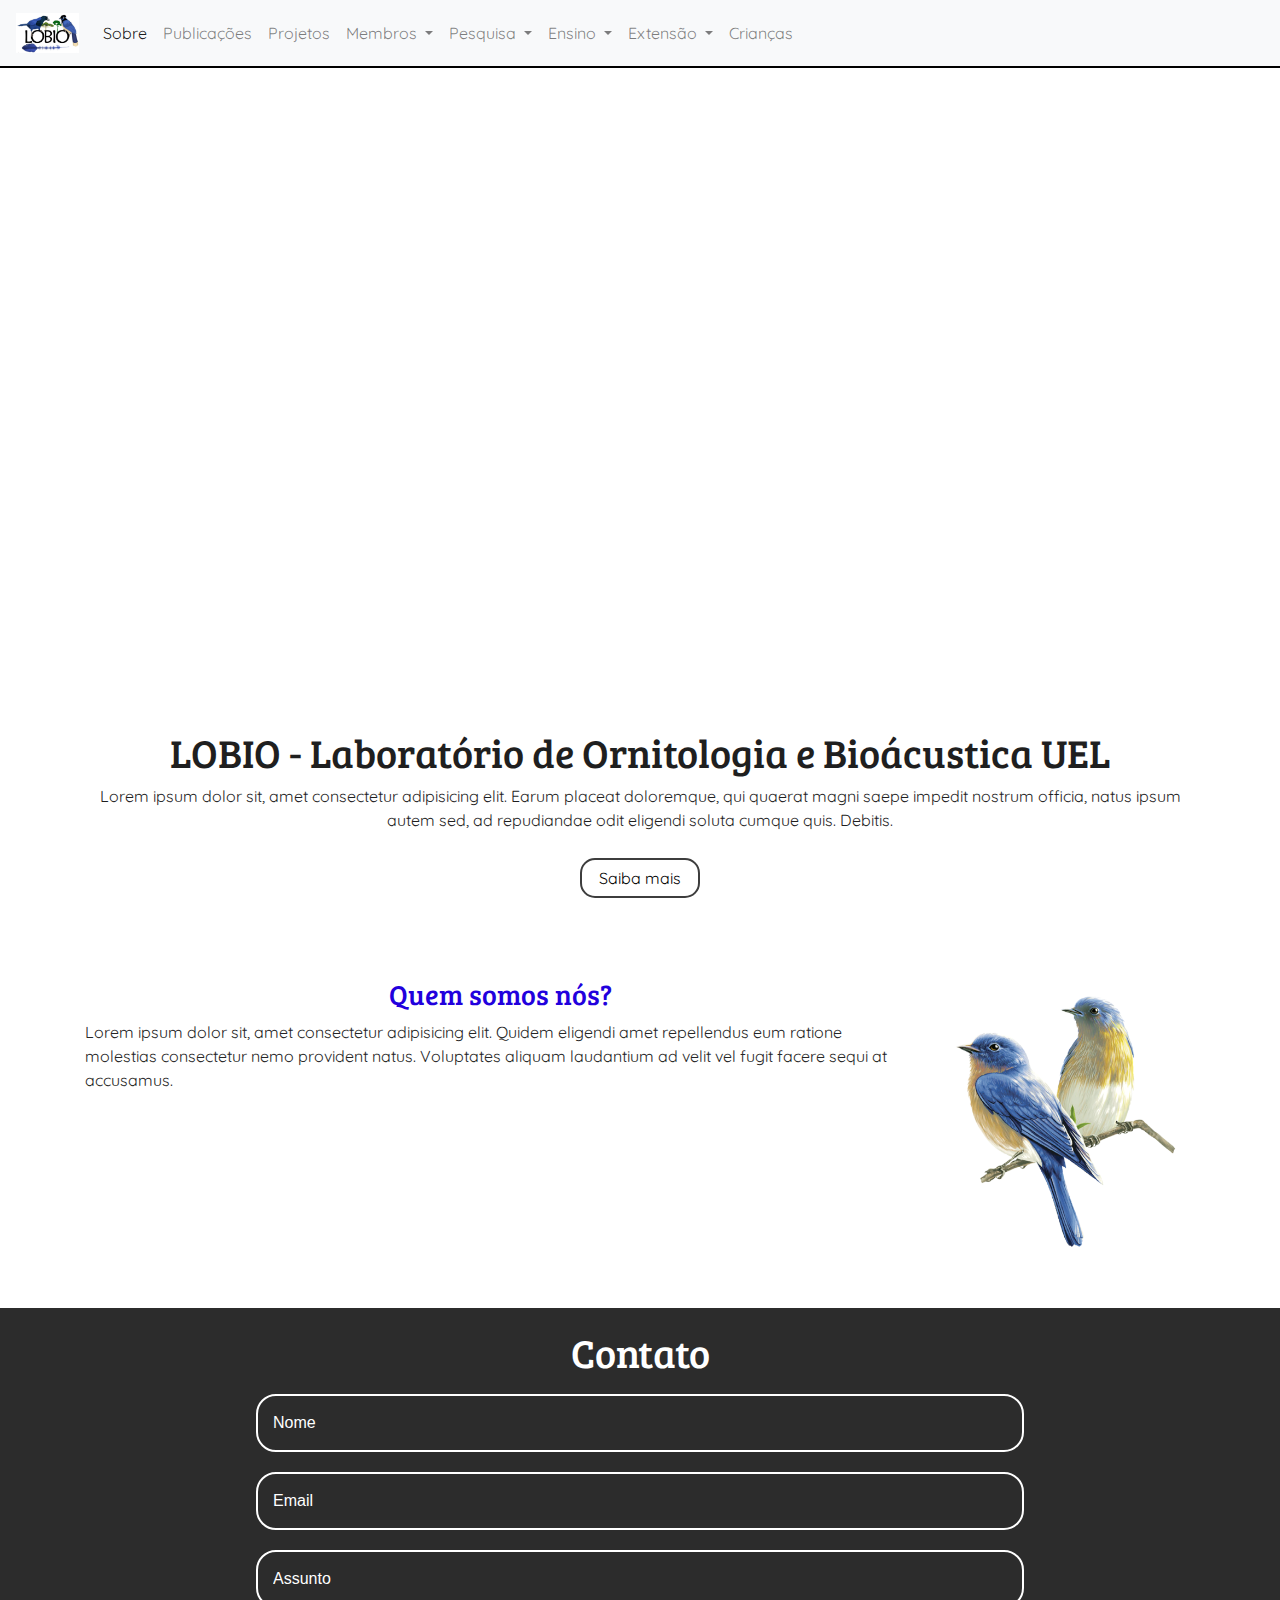
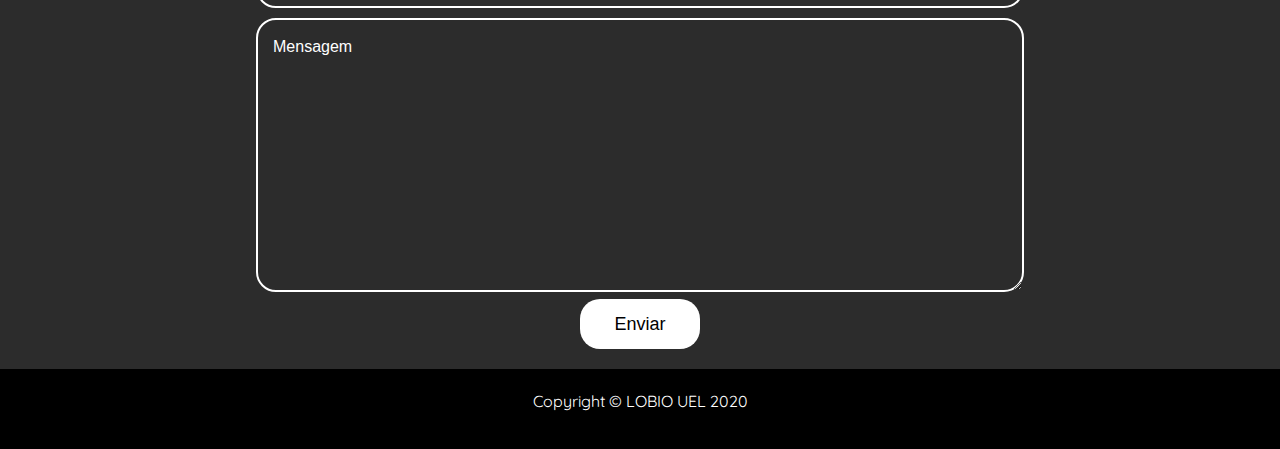
<file: index.html>
<!DOCTYPE html>
<html lang="pt-br">
    <head>
        <meta charset="UTF-8">
        <meta name="viewport" content="width=device-width, initial-scale=1, user-scalable=no">
        <title>LOBIO - Laboratório de Ornitologia e Bioácustica UEL</title>
        <meta name="description" content="">
        <meta name="robots" content="index, follow">
        <meta name="author" content="LOBIO - Laboratório de Ornitologia e Bioácustica UEL">
        <link rel="stylesheet" type="text/css" href="css/style.css">
        <link rel="apple-touch-icon" sizes="180x180" href="assets/images/Logo.png" alt="LOBIO - Laboratório de Ornitologia e Bioácustica UEL">
        <link rel="icon" type="img/png"  href="assets/images/Logo.png" alt="LOBIO - Laboratório de Ornitologia e Bioácustica UEL">
        <link href="https://fonts.googleapis.com/css2?family=Bree+Serif&family=Quicksand:wght@300&display=swap" rel="stylesheet">
        <link rel="stylesheet" href="https://stackpath.bootstrapcdn.com/bootstrap/4.5.2/css/bootstrap.min.css" integrity="sha384-JcKb8q3iqJ61gNV9KGb8thSsNjpSL0n8PARn9HuZOnIxN0hoP+VmmDGMN5t9UJ0Z" crossorigin="anonymous">
    </head>
    <body>
        <nav class="navbar navbar-expand-lg navbar-light bg-light">
            <a class="navbar-brand" href="#"><img src="assets/images/Logo.png"></a>
            <button class="navbar-toggler" type="button" data-toggle="collapse" data-target="#navbarNavDropdown" aria-controls="navbarNavDropdown" aria-expanded="false" aria-label="Toggle navigation">
              <span class="navbar-toggler-icon"></span>
            </button>
            <div class="collapse navbar-collapse" id="navbarNavDropdown">
              <ul class="navbar-nav">

                <li class="nav-item active">
                  <a class="nav-link" href="#">Sobre<span class="sr-only">(current)</span></a>
                </li>

                <li class="nav-item">
                  <a class="nav-link" href="#">Publicações</a>
                </li>

                <li class="nav-item">
                  <a class="nav-link" href="#">Projetos</a>
                </li>

                <li class="nav-item dropdown">
                  <a class="nav-link dropdown-toggle" href="#" id="membro" role="button" data-toggle="dropdown" aria-haspopup="true" aria-expanded="false">
                    Membros
                  </a>
                  <div class="dropdown-menu" aria-labelledby="membro">
                    <a class="dropdown-item" href="#">Alunos</a>
                    <a class="dropdown-item" href="#">Egressos</a>
                    <a class="dropdown-item" href="#">Colaboradores</a>
                  </div>
                </li>

                <li class="nav-item dropdown">
                    <a class="nav-link dropdown-toggle" href="#" id="pesquisaDrop" role="button" data-toggle="dropdown" aria-haspopup="true" aria-expanded="false">
                      Pesquisa
                    </a>
                    <div class="dropdown-menu" aria-labelledby="pesquisaDrop">
                      <a class="dropdown-item" href="#">Bioácustica</a>
                      <a class="dropdown-item" href="#">Diversidade funcional</a>
                      <a class="dropdown-item" href="#">Distribuição espacial</a>
                      <a class="dropdown-item" href="#">Distribuição temporal</a>
                      <a class="dropdown-item" href="#">Métodos de campo</a>
                    </div>
                  </li>

                  <li class="nav-item dropdown">
                    <a class="nav-link dropdown-toggle" href="#" id="ensinoDrop" role="button" data-toggle="dropdown" aria-haspopup="true" aria-expanded="false">
                      Ensino
                    </a>
                    <div class="dropdown-menu" aria-labelledby="ensinoDrop">
                      <a class="dropdown-item" href="#">Graduação</a>
                      <a class="dropdown-item" href="#">Pós-graduação</a>
                    </div>
                  </li>

                  <li class="nav-item dropdown">
                    <a class="nav-link dropdown-toggle" href="#" id="extensaoDrop" role="button" data-toggle="dropdown" aria-haspopup="true" aria-expanded="false">
                      Extensão
                    </a>
                    <div class="dropdown-menu" aria-labelledby="extensaoDrop">
                      <a class="dropdown-item" href="#">Observando aves em casa</a>
                      <a class="dropdown-item" href="#">Observando aves na natureza</a>
                    </div>
                  </li>

                  <li class="nav-item">
                    <a class="nav-link" href="#">Crianças</a>
                  </li>

              </ul>
            </div>
          </nav>

        <section id="bandeira">
            <div class="container">
                <div class="box">
                    <h1>LOBIO - Laboratório de Ornitologia e Bioácustica UEL</h1>
                    <p>Lorem ipsum dolor sit, amet consectetur adipisicing elit. Earum placeat doloremque, qui quaerat magni saepe impedit nostrum officia, natus ipsum autem sed, ad repudiandae odit eligendi soluta cumque quis. Debitis.</p>
                    <div id="contact"></div>
                    <a href="#"><button class="btn-band">Saiba mais</button></a>
                </div>
            </div>
        </section>

        <section id="aboutIndex">
          <div class="container">
            <div class="textoAboutIndex">
              <h3>Quem somos nós?</h3>
              <p>Lorem ipsum dolor sit, amet consectetur adipisicing elit. Quidem eligendi amet repellendus eum ratione molestias consectetur nemo provident natus. Voluptates aliquam laudantium ad velit vel fugit facere sequi at accusamus.</p>
            </div>

            <div class="imgAboutIndex">
              <img src="assets/images/Dupla-Pássaros-PNG-1019x1024.png" alt="Passaros">
            </div>
          </div>
        </section>

        <section id="contato">
                <div class="contato">
                    <h1>Contato</h1>
                    <form action="" method="POST">
                        <div class="inputContato">
                            <input type="text" class="" placeholder="Nome">
                        </div>
                        <div class="inputContato">
                            <input type="text" class="" placeholder="Email">
                        </div>
                        <div class="inputContato">
                            <input type="text" class="" placeholder="Assunto">
                        </div>
                        <div class="inputContato">
                            <textarea name="Mensagem" id="" cols="30" rows="10" placeholder="Mensagem"></textarea>
                        </div>
                        <button class="btnContato">Enviar</button>
                    </form>
                </div>
        </section>
        <footer>
            <section id="rodape">
                <p>Copyright © LOBIO UEL 2020</p>
            </section>
            <script src="https://code.jquery.com/jquery-3.5.1.slim.min.js" integrity="sha384-DfXdz2htPH0lsSSs5nCTpuj/zy4C+OGpamoFVy38MVBnE+IbbVYUew+OrCXaRkfj" crossorigin="anonymous"></script>
<script src="https://cdn.jsdelivr.net/npm/popper.js@1.16.1/dist/umd/popper.min.js" integrity="sha384-9/reFTGAW83EW2RDu2S0VKaIzap3H66lZH81PoYlFhbGU+6BZp6G7niu735Sk7lN" crossorigin="anonymous"></script>
<script src="https://stackpath.bootstrapcdn.com/bootstrap/4.5.2/js/bootstrap.min.js" integrity="sha384-B4gt1jrGC7Jh4AgTPSdUtOBvfO8shuf57BaghqFfPlYxofvL8/KUEfYiJOMMV+rV" crossorigin="anonymous"></script>  
        </footer>
    </body>
</html>
</file>
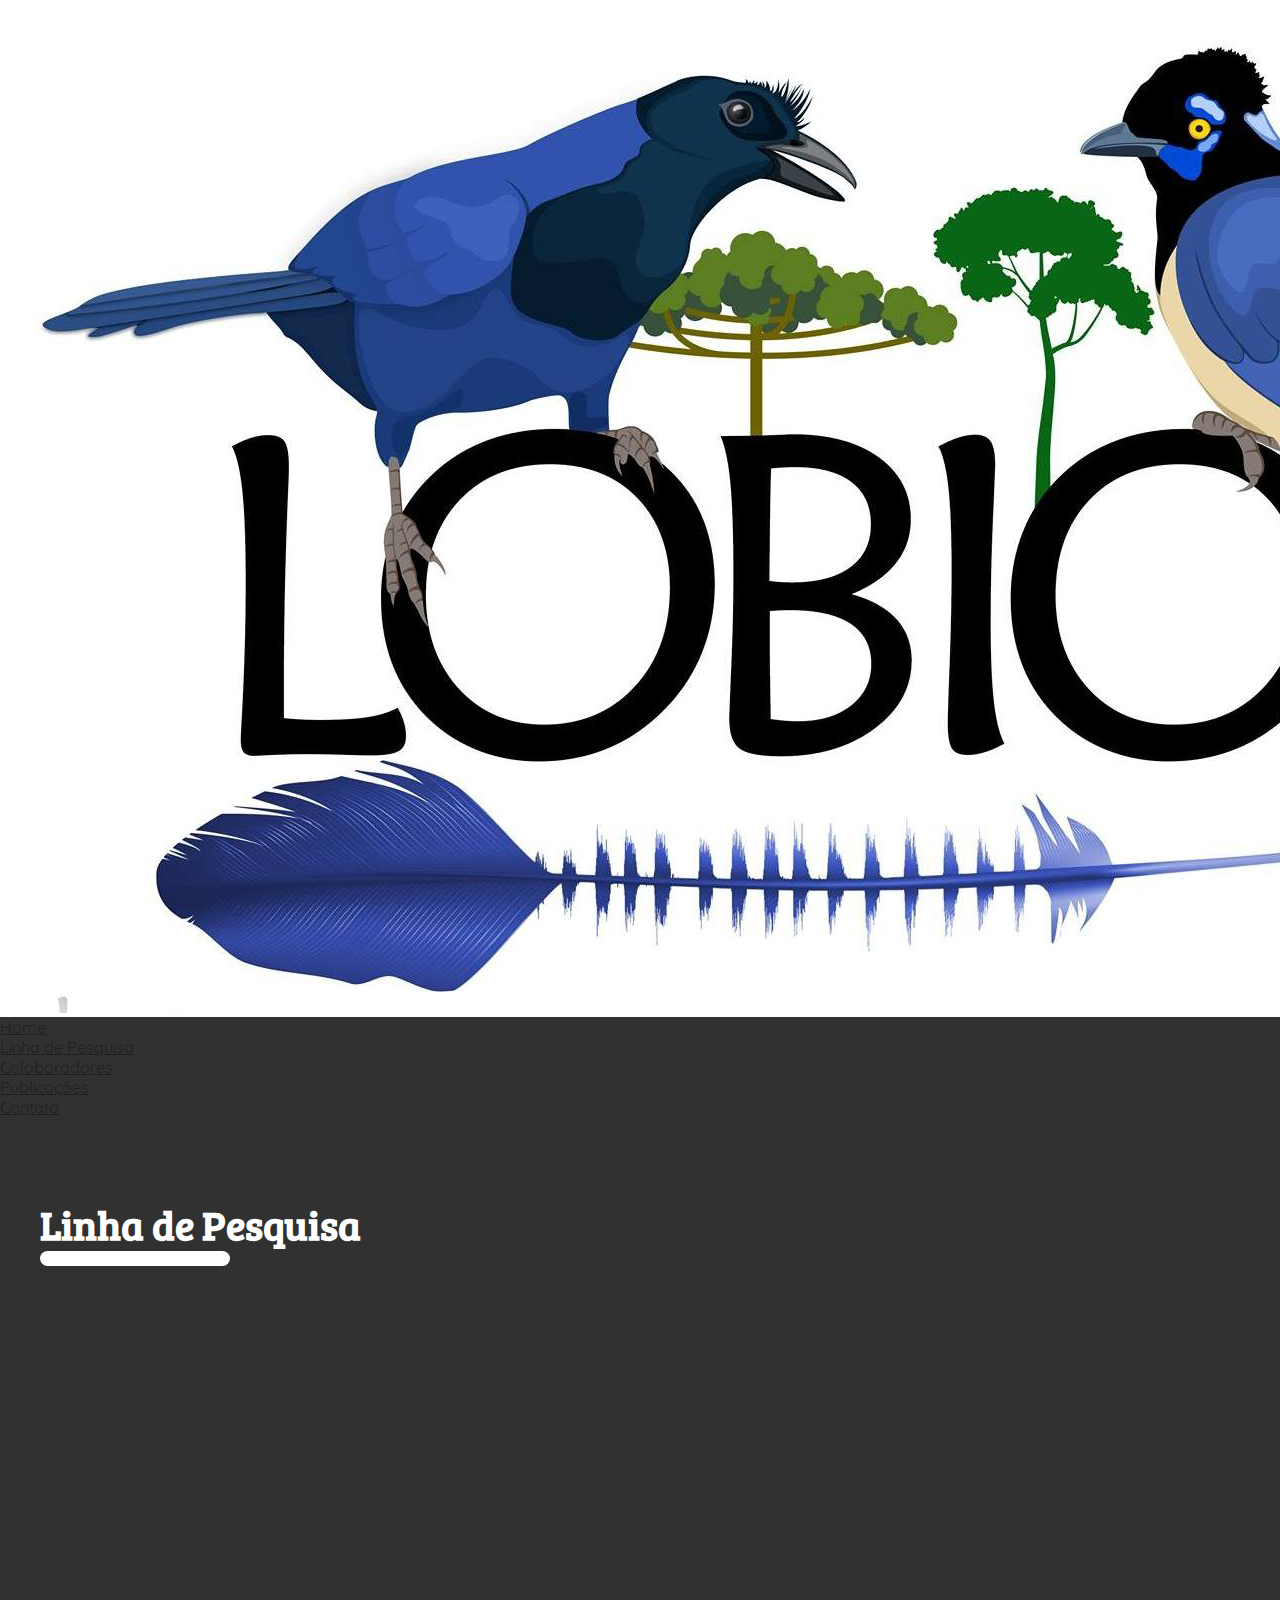
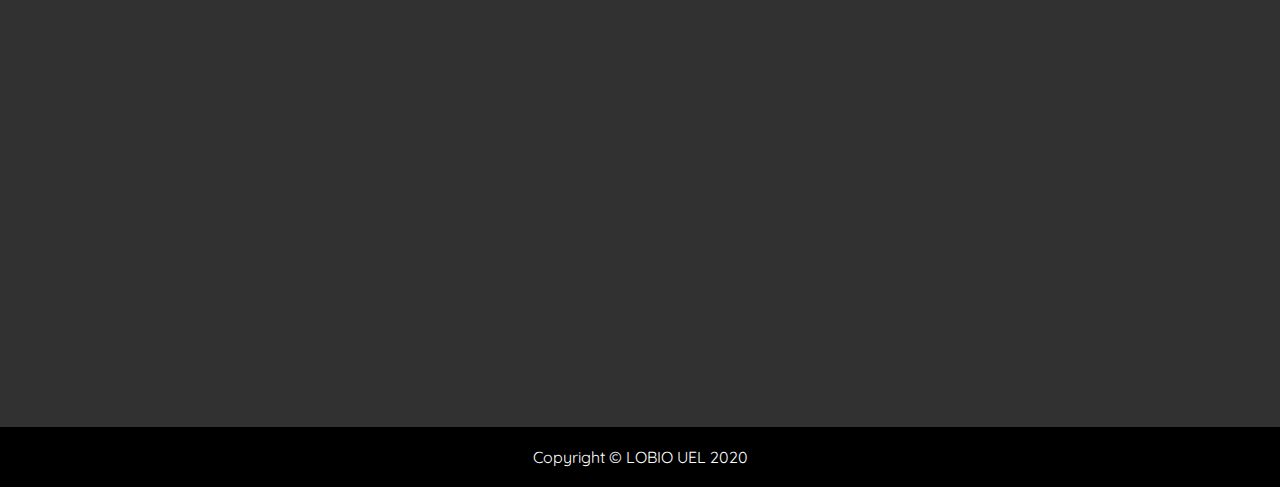
<file: about.html>
<!DOCTYPE html>
<html lang="pt-br">
    <head>
        <meta charset="UTF-8">
        <meta name="viewport" content="width=device-width, initial-scale=1, user-scalable=no">
        <title>Publicações | LOBIO - Laboratório de Ornitologia e Bioácustica UEL</title>
        <meta name="description" content="">
        <meta name="robots" content="index, follow">
        <meta name="author" content="LOBIO - Laboratório de Ornitologia e Bioácustica UEL">
        <link rel="stylesheet" type="text/css" href="css/style.css">
        <link rel="apple-touch-icon" sizes="180x180" href="assets/images/Logo.png" alt="LOBIO - Laboratório de Ornitologia e Bioácustica UEL">
        <link rel="icon" type="img/png"  href="assets/images/Logo.png" alt="LOBIO - Laboratório de Ornitologia e Bioácustica UEL">
        <link href="https://fonts.googleapis.com/css2?family=Bree+Serif&family=Quicksand:wght@300&display=swap" rel="stylesheet">
    </head>
    <body>

        <div class="menu">
            
        </div>
        <nav>
            <a href="#"><img src="assets/images/Logo.png"></a>
            <ul>
               <li><a href="index.html">Home</a></li>
               <li><a href="linha.html">Linha de Pesquisa</a></li>
               <li><a href="equipe.html" target="_blank">Colaboradores</a></li>
               <li><a href="materiais.html">Publicações</a></li>
               <li><a href="index.html#contact">Contato</a></li>
            </ul>
        </nav>
        <section id="LinhaDePesquisa">
            <div class="containerMateriais">
                <h1>Linha de Pesquisa</h1>
                <div class="barra" style="width:190px;"></div>

        </section>
        
        <footer>
            <section id="rodape">
                <p>Copyright © LOBIO UEL 2020</p>
            </section>
        </footer>
    </body>
</html>
</file>
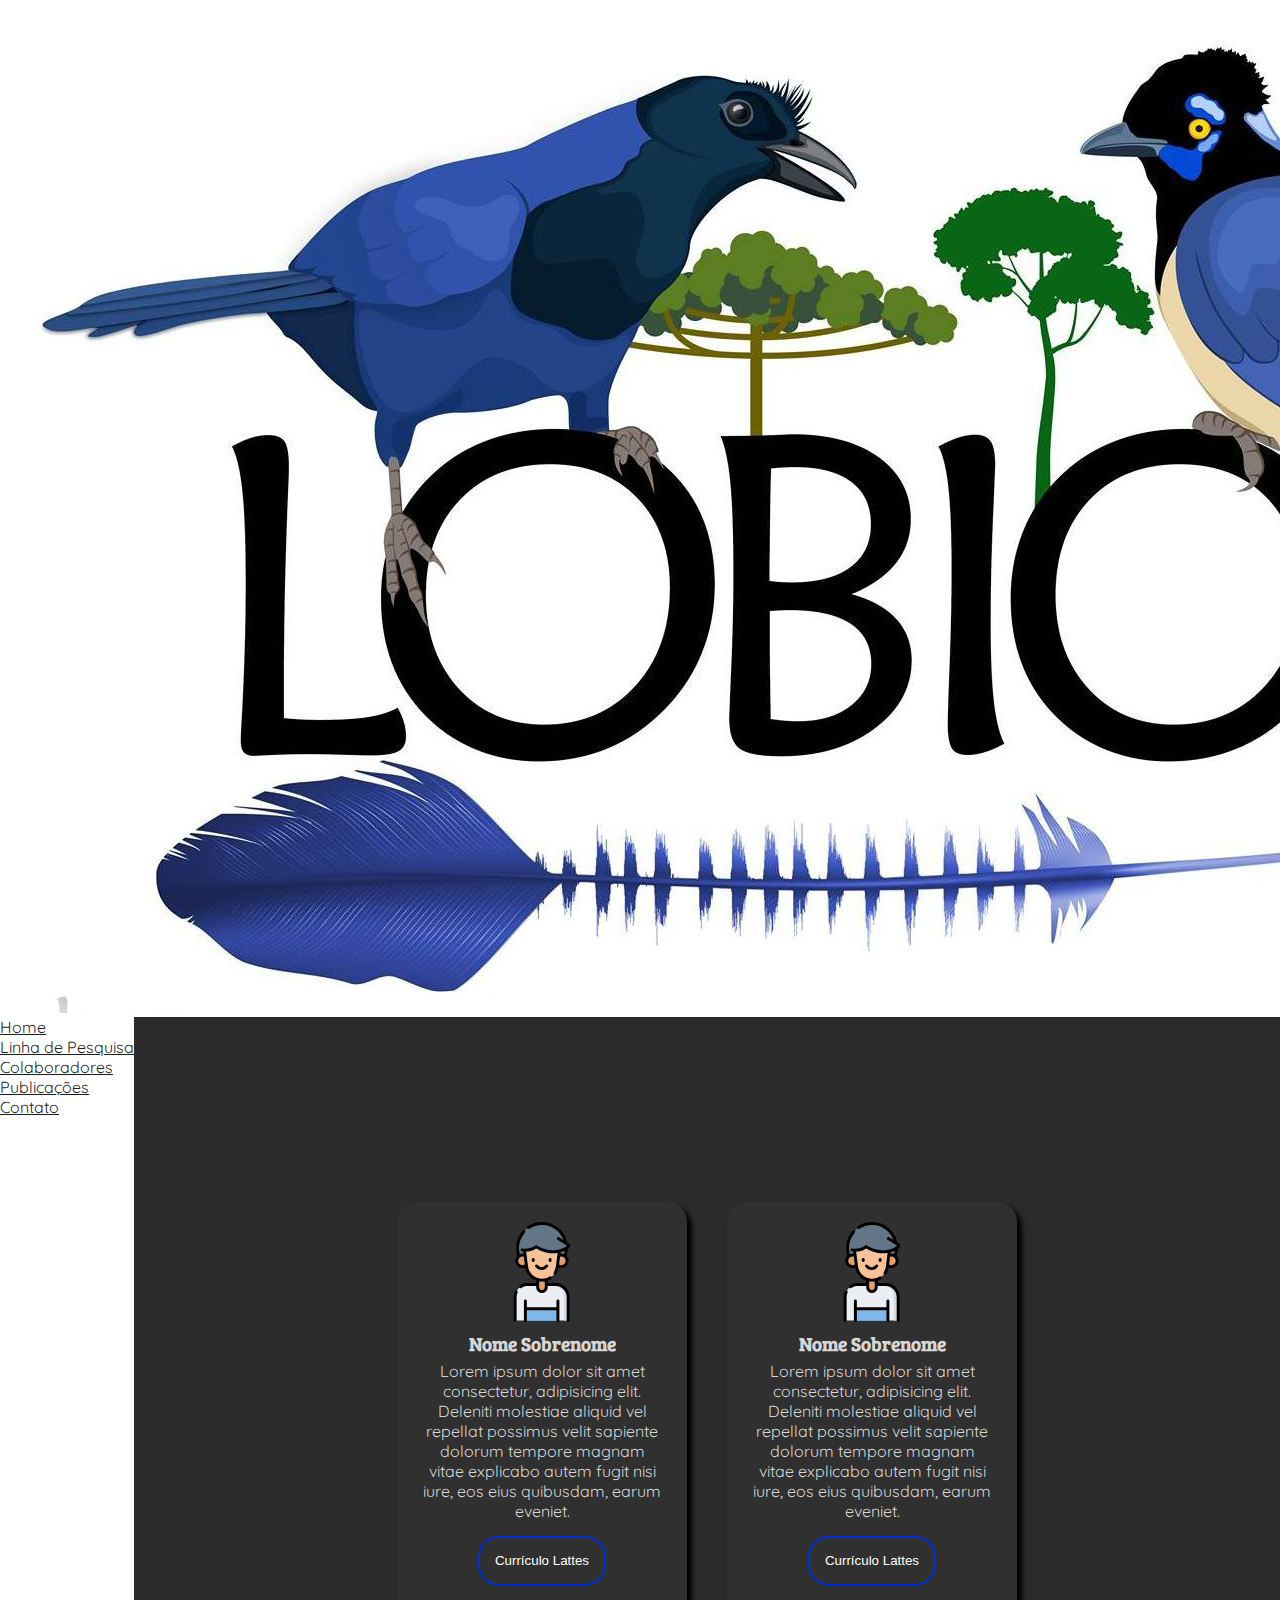
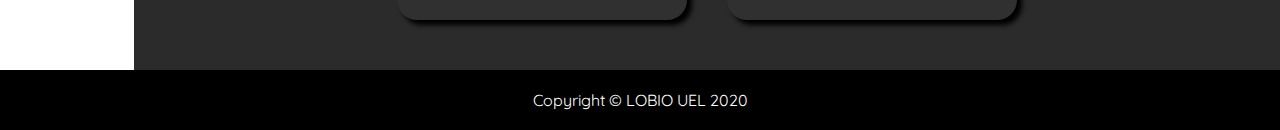
<file: equipe.html>
<!DOCTYPE html>
<html lang="pt-br">
    <head>
        <meta charset="UTF-8">
        <meta name="viewport" content="width=device-width, initial-scale=1, user-scalable=no">
        <title>Publicações | LOBIO - Laboratório de Ornitologia e Bioácustica UEL</title>
        <meta name="description" content="">
        <meta name="robots" content="index, follow">   
        <meta name="author" content="LOBIO - Laboratório de Ornitologia e Bioácustica UEL">
        <link rel="stylesheet" type="text/css" href="css/style.css">
        <link rel="apple-touch-icon" sizes="180x180" href="assets/images/Logo.png" alt="LOBIO - Laboratório de Ornitologia e Bioácustica UEL">
        <link rel="icon" type="img/png"  href="assets/images/Logo.png" alt="LOBIO - Laboratório de Ornitologia e Bioácustica UEL">
        <link rel="stylesheet" href="https://cdnjs.cloudflare.com/ajax/libs/font-awesome/4.7.0/css/font-awesome.min.css">
        <link href="https://fonts.googleapis.com/css2?family=Bree+Serif&family=Quicksand:wght@300&display=swap" rel="stylesheet">
    </head>
    <body>
        <div class="menu">
            
        </div>
        <nav>
            <a href="#"><img src="assets/images/Logo.png"></a>
            <ul>
               <li><a href="index.html">Home</a></li>
               <li><a href="linha.html">Linha de Pesquisa</a></li>
               <li><a href="equipe.html">Colaboradores</a></li>
               <li><a href="materiais.html">Publicações</a></li>
               <li><a href="index.html#contact">Contato</a></li>
            </ul>
        </nav>
        
        <section id="colaboradores">
            <div class="container wrap">
                    <div class="moldura">
                        <div class="pessoa">
                            <figure>
                                <img src="assets/images/member-defalut.svg">
                            </figure>
                            <h3>Nome Sobrenome</h3>
                            <p>Lorem ipsum dolor sit amet consectetur, adipisicing elit. Deleniti molestiae aliquid vel repellat possimus velit sapiente dolorum tempore magnam vitae explicabo autem fugit nisi iure, eos eius quibusdam, earum eveniet.</p>
                            <a href="#" target="_blank"><button class="lattes">Currículo Lattes</button></a>
                        </div>
                    </div>

                    <div class="moldura">
                        <div class="pessoa">
                            <figure>
                                <img src="assets/images/member-defalut.svg">
                            </figure>
                            <h3>Nome Sobrenome</h3>
                            <p>Lorem ipsum dolor sit amet consectetur, adipisicing elit. Deleniti molestiae aliquid vel repellat possimus velit sapiente dolorum tempore magnam vitae explicabo autem fugit nisi iure, eos eius quibusdam, earum eveniet.</p>
                            <a href="#" target="_blank"><button class="lattes">Currículo Lattes</button></a>
                        </div>
                    </div>
            </div>
        </section>
        
        <footer>
            <section id="rodape">
                <p>Copyright © LOBIO UEL 2020</p>
            </section>
        </footer>
    </body>
</html>
</file>
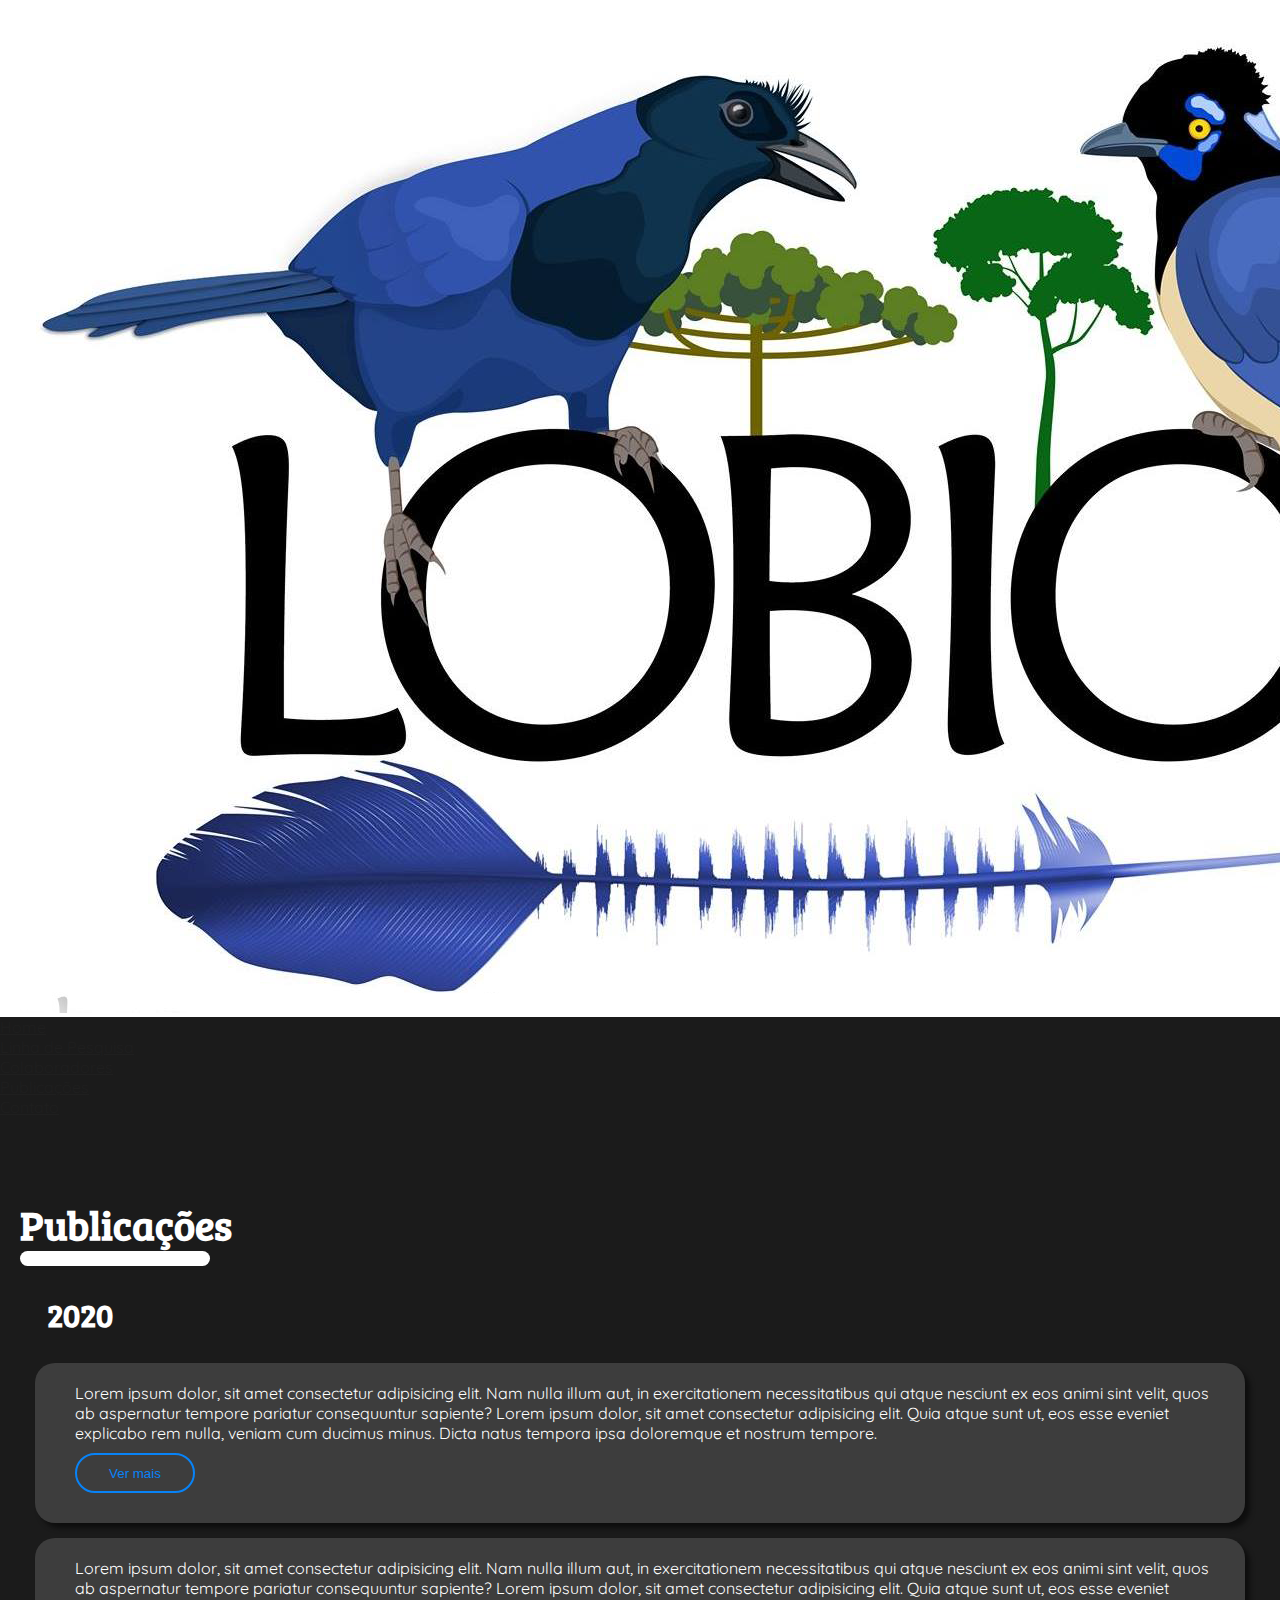
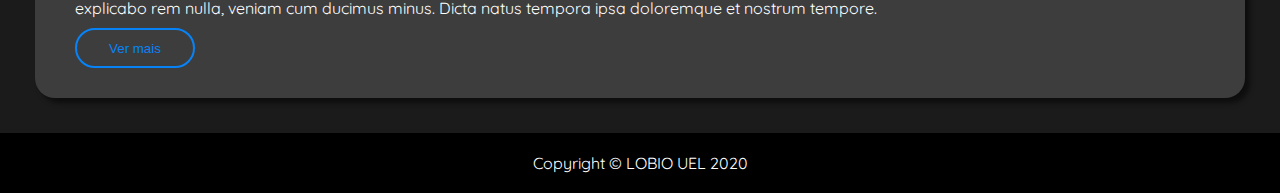
<file: publicações.html>
<!DOCTYPE html>
<html lang="pt-br">
    <head>
        <meta charset="UTF-8">
        <meta name="viewport" content="width=device-width, initial-scale=1, user-scalable=no">
        <title>Publicações | LOBIO - Laboratório de Ornitologia e Bioácustica UEL</title>
        <meta name="description" content="">
        <meta name="robots" content="index, follow">
        <meta name="author" content="LOBIO - Laboratório de Ornitologia e Bioácustica UEL">
        <link rel="stylesheet" type="text/css" href="css/style.css">
        <link rel="apple-touch-icon" sizes="180x180" href="assets/images/Logo.png" alt="LOBIO - Laboratório de Ornitologia e Bioácustica UEL">
        <link rel="icon" type="img/png"  href="assets/images/Logo.png" alt="LOBIO - Laboratório de Ornitologia e Bioácustica UEL">
        <link href="https://fonts.googleapis.com/css2?family=Bree+Serif&family=Quicksand:wght@300&display=swap" rel="stylesheet">
    </head>
    <body>

        <div class="menu">
            
        </div>
        <nav>
            <a href="#"><img src="assets/images/Logo.png"></a>
            <ul>
               <li><a href="index.html">Home</a></li>
               <li><a href="linha.html">Linha de Pesquisa</a></li>
               <li><a href="equipe.html" target="_blank">Colaboradores</a></li>
               <li><a href="materiais.html">Publicações</a></li>
               <li><a href="index.html#contact">Contato</a></li>
            </ul>
        </nav>
        <section id="publicacoes">
            <div class="containerMateriais">
                <h1>Publicações</h1>
                <div class="barra" style="width:190px;"></div>
                <h2>2020</h2>
                <div class="post">
                    <p>
                        Lorem ipsum dolor, sit amet consectetur adipisicing elit. Nam nulla illum aut, in exercitationem necessitatibus qui atque nesciunt ex eos animi sint velit, quos ab aspernatur tempore pariatur consequuntur sapiente? Lorem ipsum dolor, sit amet consectetur adipisicing elit. Quia atque sunt ut, eos esse eveniet explicabo rem nulla, veniam cum ducimus minus. Dicta natus tempora ipsa doloremque et nostrum tempore.<br>
                    </p>
                    <a href="#"><button class="btnPost">Ver mais</button></a>
                </div>
                <div class="post">
                    <p>
                        Lorem ipsum dolor, sit amet consectetur adipisicing elit. Nam nulla illum aut, in exercitationem necessitatibus qui atque nesciunt ex eos animi sint velit, quos ab aspernatur tempore pariatur consequuntur sapiente? Lorem ipsum dolor, sit amet consectetur adipisicing elit. Quia atque sunt ut, eos esse eveniet explicabo rem nulla, veniam cum ducimus minus. Dicta natus tempora ipsa doloremque et nostrum tempore.<br>
                    </p>
                    <a href="#"><button class="btnPost">Ver mais</button></a>
                </div>
            </div>
        </section>
        
        <footer>
            <section id="rodape">
                <p>Copyright © LOBIO UEL 2020</p>
            </section>
        </footer>
    </body>
</html>
</file>
<file: css/style.css>
/* PRE-DEFINIIÇÕES */

*{
    margin: 0;
    padding: 0;
}

h1, h2, h3{
    font-family: 'Bree Serif', serif;
    color: rgb(31, 31, 31);
}

p, a{
    font-family: 'Quicksand', sans-serif;
    color: rgb(31, 31, 31)
}

.container{
    padding: 30px;
    display: flex;
}

.wrap{
    flex-wrap: wrap;
}

.barra{
    height: 15px;
    border-radius: 20px;
    background: white;
    margin-bottom: 10px;
}

/* MENU */

.navbar{
    border-bottom: solid 2px black;
}

.navbar img{
    height: 40px;
}

nav ul{
    float: left;
}

/* INICIO */

#bandeira{
    background: white;
    background-size: cover;
    text-align: center;
}

.box{
    margin-top: 70vh;
    flex-wrap: wrap;
}

.btn-band{
    width: 120px;
    height: 40px;
    border: none;
    color: black;
    border: solid 2px rgb(61, 61, 61) ;
    background: none;
    border-radius: 15px;
    transition: .3s;
    cursor: pointer;
    margin-top: 10px;
}
.btn-band:hover{
    transform: scale(1.1);
    border: none ;
    color: white;
    transition: .3s;
    background: linear-gradient(to right,#1c3e9c, #0f08c7);   
}


#aboutIndex{
    padding: 20px;
    background: #ffffff;
}
#aboutIndex p{
    color: rgb(37, 37, 37);
}
#aboutIndex h3{
    color: #2100dd;
}

.imgAboutIndex img{
    height: 280px;
}

/* FORMULARIO CONTATO */

#contato{
    width: 100%;
    text-align: center;
    background: #2c2c2c;
    padding-top: 20px;
    padding-bottom: 20px;
}

#contato h1{
    color: white;
}

.inputContato input, textarea{
    width: 60%;
    background: none;
    color: white;
    border: solid 2px white;
    border-radius: 20px;
    margin: 10px;
    padding: 15px;
}

.btnContato{
    background: white;
    height: 50px;
    width: 120px;
    border-radius: 20px;
    border: none;
    cursor: pointer;
    font-size: large;
}

::-webkit-input-placeholder {
    color: white;
 }
 
 :-moz-placeholder {
    color: white;
 }
 
 ::-moz-placeholder {
    color: white;
 }
 
 :-ms-input-placeholder {  
    color: white;
 }


/* LINHA DE PESQUISA */

#LinhaDePesquisa{
    height: 100vh;
    background: rgb(49, 49, 49);
    padding: 20px;
    padding-top: 10vh;
}

#LinhaDePesquisa h1{
    color: white;       
    font-size: 2.5em;
}



/* PUBLICACOES */

.containerMateriais{
    padding: 20px;    
    padding-top: 10vh;
}

#publicacoes{
    background: #1b1b1b;
}

#publicacoes h1{
    padding-top: 10vh;
    color: white;
    font-size: 2.5em;
}

#publicacoes h2{
    color: white;
    font-size: 2em;
    margin: 3vh;
}

.post{
    border-radius: 20px;
    background: rgb(61, 61, 61);
    padding: 20px ;
    box-shadow: 5px 5px 5px rgba(0,0,0,0.5);
    transition: .3s;
    margin: 15px;
}

.post p{
    color: white;
    margin-left: 20px;
}
.post a{
    margin-left: 10px;
}

.btnPost{
    height: 40px;
    width: 120px;
    background: none;
    color: #0883f7;
    border: solid 2px #0883f7;
    border-radius: 20px;
    cursor: pointer;
    margin: 10px;
}

.btnPost:hover{
    border: none;
    background: white;
}

/* COLABORADORES */
#colaboradores{
    padding-top: 15vh;
    justify-items: center;
    align-content: center;
    background: rgb(43, 43, 43);
}
.moldura{
    width: 250px;
    background: #303030;
    border-radius: 20px;
    text-align: center;
    box-shadow:  5px 5px 5px black;
    padding: 20px;
    margin: 20px;
}

.moldura p, h3{
    text-align: center;
    color: rgb(214, 214, 214);
    margin: 5px;
}

.lattes{
    margin-top: 10px;
    cursor: pointer;
    border: solid 2px rgb(0, 48, 207);
    padding: 15px;
    border-radius: 20px;
    background: none;
    transition: .5s;
    color: white;
    margin-bottom: 15px;
}

.lattes:hover{
    background: rgb(0, 48, 207);
    transition: .5s;
}

.pessoa img{
    height: 100px;
}


/* RODAPE */

#rodape{
    text-align: center;
    background-color: black;
    padding: 20px;
}
#rodape p{
    color: white;
}
</file>
